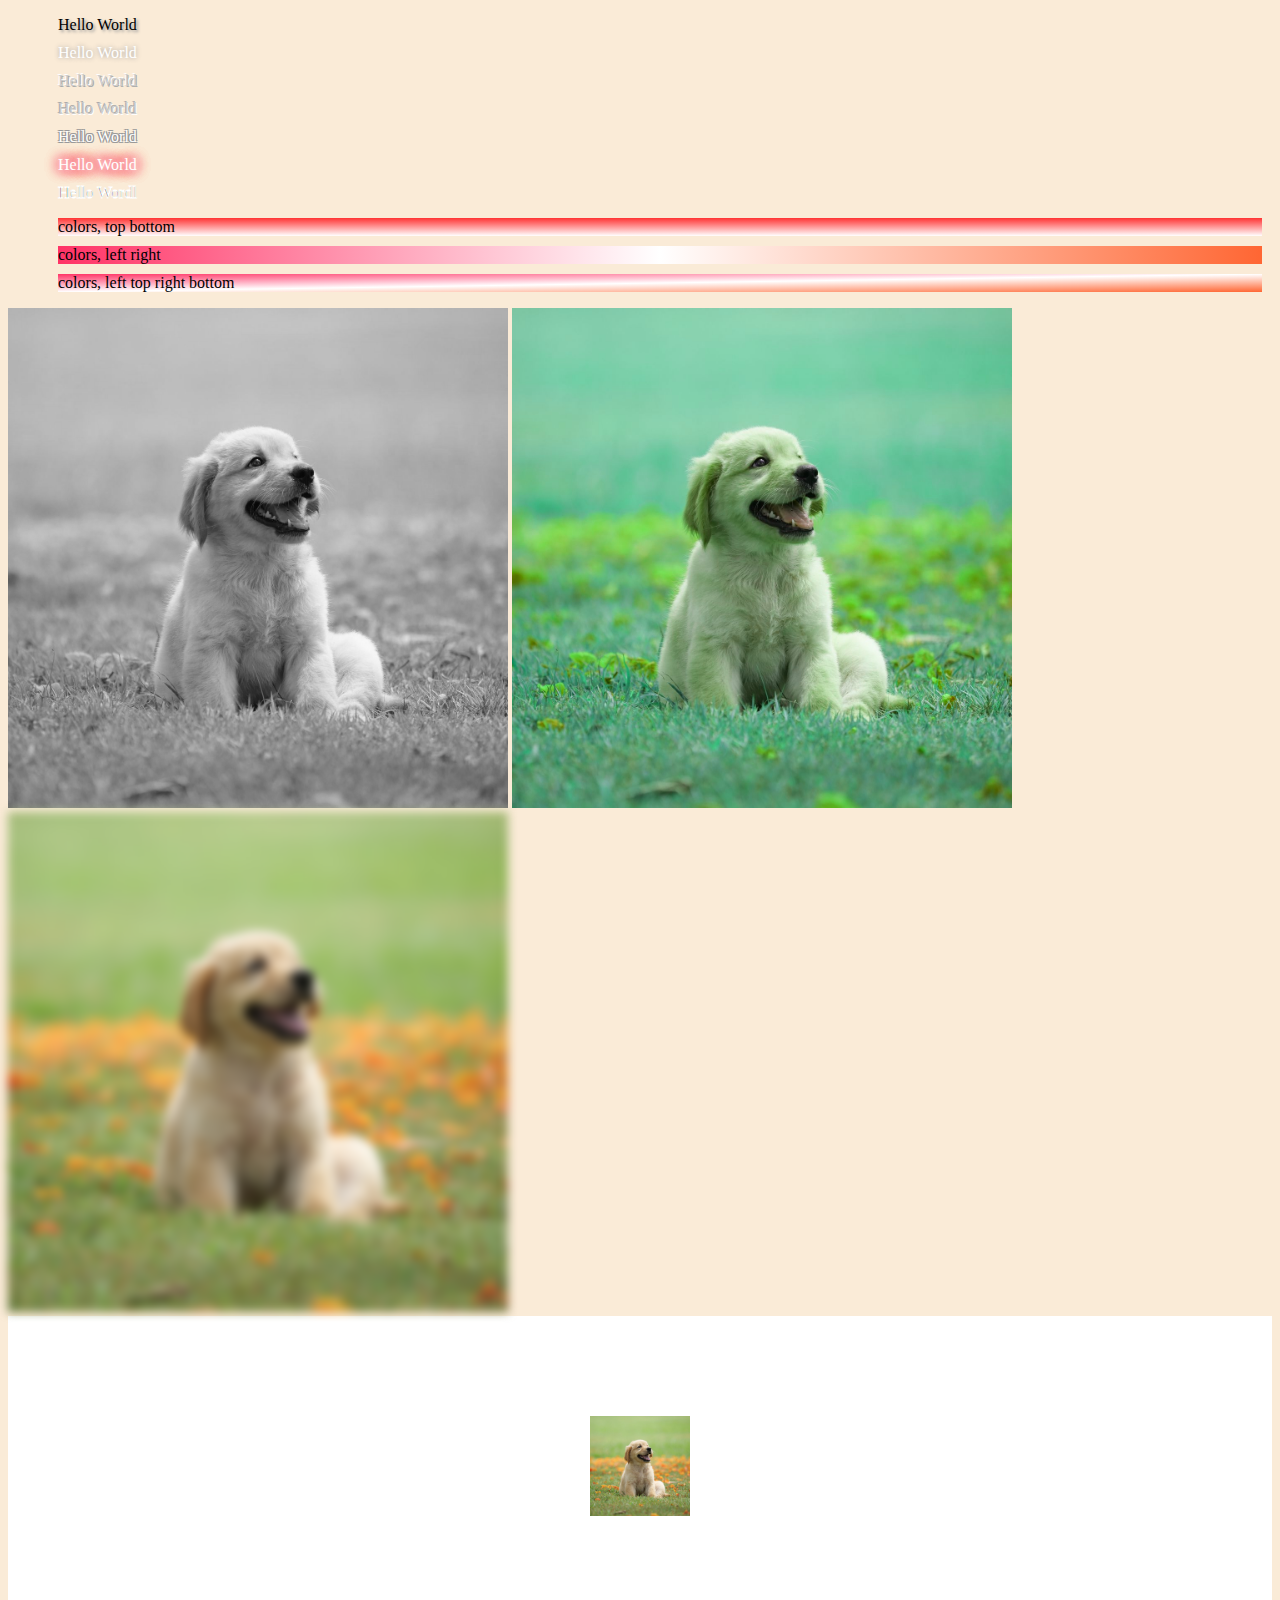
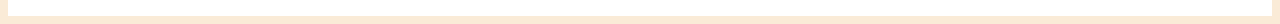
<file: index.html>
<!DOCTYPE html>
<html lang="en">
<head>
    <meta charset="UTF-8">
    <meta http-equiv="X-UA-Compatible" content="IE=edge">
    <meta name="viewport" content="width=device-width, initial-scale=1.0">
    <link rel="stylesheet" href="style.css">
    <title>Week17</title>
</head>
<body>
    <ul>
        <li class="ts01">Hello World</li>
        <li class="ts02">Hello World</li>
        <li class="ts03">Hello World</li>
        <li class="ts04">Hello World</li>
        <li class="ts05">Hello World</li>
        <li class="ts06">Hello World</li>
        <li class="ts07">Hello Wordl</li>
    </ul>

    <ul class="grad">
        <li class="grad01">colors, top bottom</li>
        <li class="grad02">colors, left right</li>
        <li class="grad03">colors, left top right bottom</li>
    </ul>

    <img src="./img/dog.jpg" alt="dog" id="dog1" width="500" height="500">
    <img src="./img/dog.jpg" alt="dog" id="dog2" width="500" height="500">
    <img src="./img/dog.jpg" alt="dog" id="dog3" width="500" height="500">

    <div id="main">
        <img src="./img/dog.jpg" alt="dog" id="dog4" width="100" height="100">
    </div>
</body>
</html>
</file>
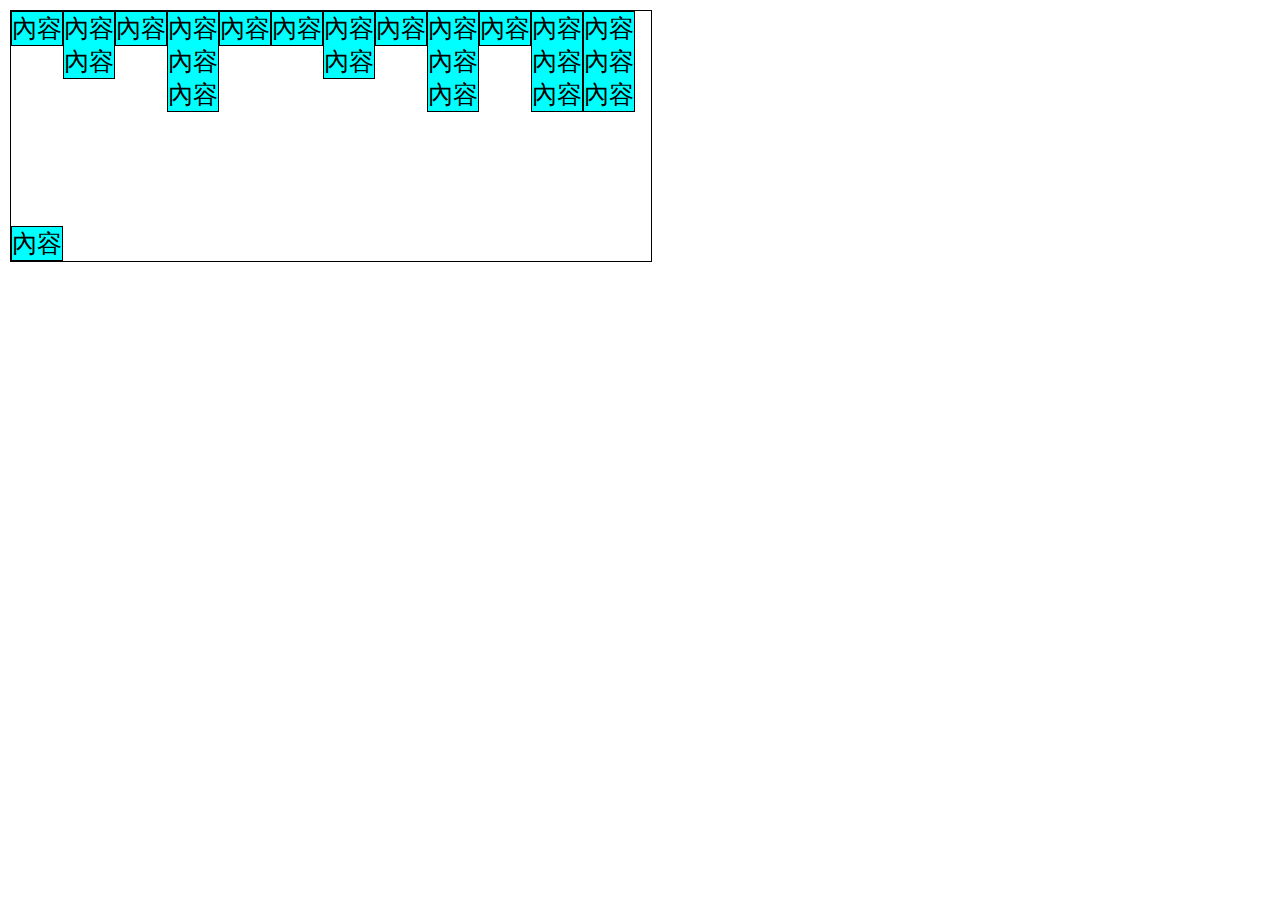
<file: b/index.html>
<!DOCTYPE html>
<html lang="en">
<head>
    <meta charset="UTF-8">
    <meta http-equiv="X-UA-Compatible" content="IE=edge">
    <meta name="viewport" content="width=device-width, initial-scale=1.0">
    <link rel="stylesheet" href="style.css">
    <title>Week14-B-2</title>
</head>
<body>
    <section>
        <ul class="flex">
            <li>內容</li>
            <li>內容<br>內容</li>
            <li>內容</li>
            <li>內容<br>內容<br>內容</li>
            <li>內容</li>
            <li>內容</li>
            <li>內容<br>內容</li>
            <li>內容</li>
            <li>內容<br>內容<br>內容</li>
            <li>內容</li>
            <li>內容<br>內容<br>內容</li>
            <li>內容<br>內容<br>內容</li>
            <li>內容</li>
        </ul>
    </section>
</body>
</html>
</file>
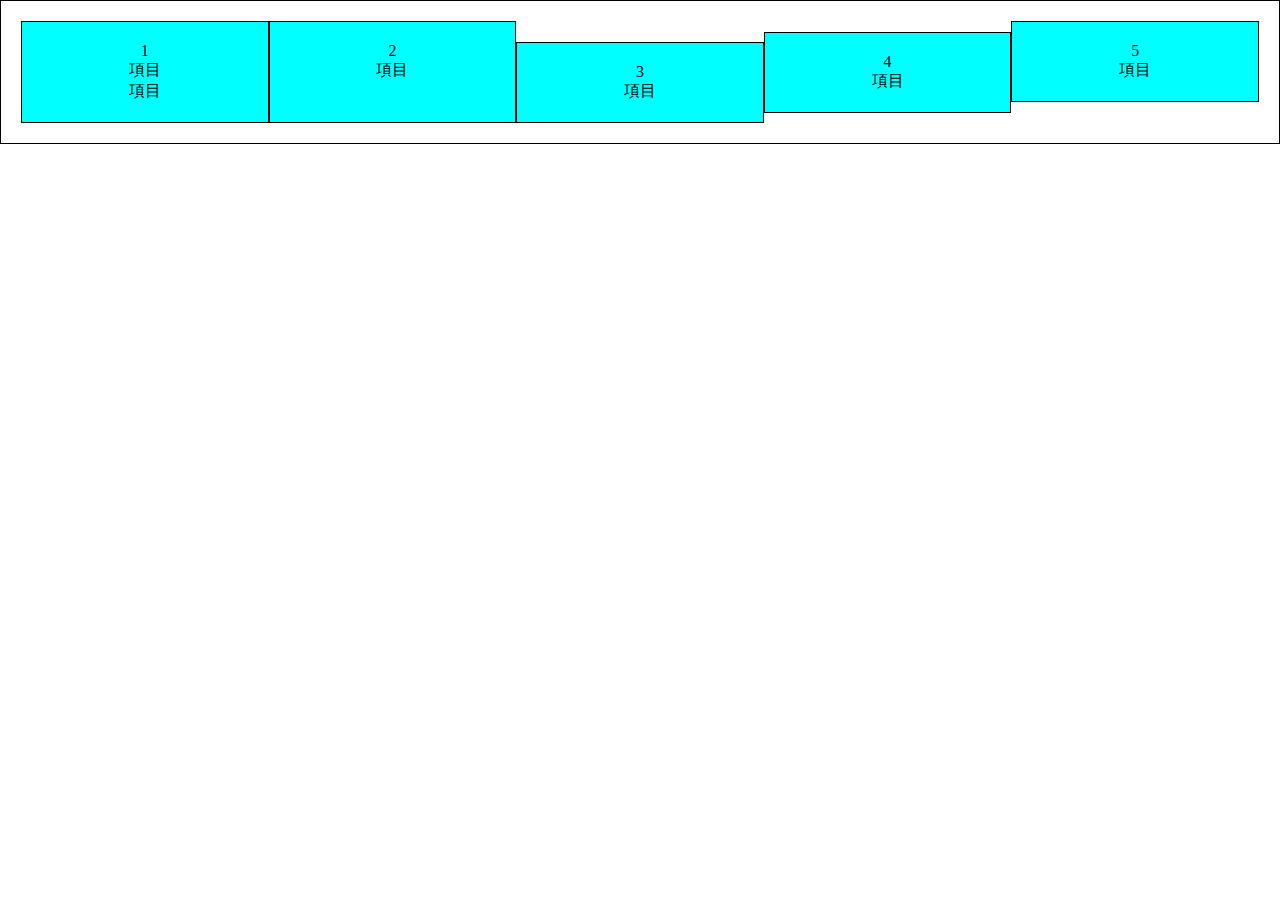
<file: b/b/index.html>
<!DOCTYPE html>
<html lang="en">
<head>
    <meta charset="UTF-8">
    <meta http-equiv="X-UA-Compatible" content="IE=edge">
    <meta name="viewport" content="width=device-width, initial-scale=1.0">
    <link rel="stylesheet" href="style.css">
    <title>Document</title>
</head>
<body>
    <section>
        <ul class="flex">
            <li>1
                <br>項目
                <br>項目
            </li>
            <li>2
                <br>項目
            </li>
            <li>3
                <br>項目
            </li>
            <li>4
                <br>項目
            </li>
            <li>5
                <br>項目
            </li>
        </ul>
    </section>
</body>
</html>
</file>
<file: style.css>
body {
    background-color: antiquewhite;
}

li {
    list-style: none;
    margin: 10px;
}

li.ts01 {
    text-shadow: 2px 2px 3px #999;
}

li.ts02 {
    color: #fff;
    text-shadow: 0 0 5px #999;
}

li.ts03 {
    color: #ccc;
    text-shadow: -1px -1px 0 #fff, 1px 1px 0 #aaa;
}

li.ts04 {
    color: #ccc;
    text-shadow: -1px -1px 0 #aaa, 1px 1px 0 #fff;
}

li.ts05 {
    color: #fff;
    text-shadow: 
    1px 1px 0 #999,
    -1px 1px 0 #999,
    -1px -1px 0 #999,
    1px -1px 0 #999;
}

li.ts06 {
    color: #fff;
    text-shadow: 
    0 0 5px #fff,
    0 0 13px #f03,
    0 0 13px #f03,
    0 0 13px #f03;
}

li.ts07 {
    -webkit-text-stroke: 1px #fff;
}

li.grad01 {
    background: linear-gradient(to bottom, #f33, #fff);
}

li.grad02 {
    background: linear-gradient(to right, #f36 0%, #fff 50%, #f63 100%);
}

li.grad03 {
    background: linear-gradient(to right bottom, #f36 0%, #fff 50%, #f63 100%);
}

img#dog1 {
    filter: grayscale(100%);
}

img#dog2 {
    filter: hue-rotate(60deg)
}

img#dog3 {
    filter: blur(5px)
}

div#main {
    width: auto;
    height: 300px;
    background-color: #fff;
}

div#main > img#dog4 {
    position: relative;
    left: 50%;
    top: 50%;
    transform: translate(-50px, -50px);
}
</file>
<file: b/style.css>
*{
    margin: 0px;
    padding: 0px;
}

.flex{
    width: 50%;
    height: 250px;
    border: 1px solid black;
    margin: 10px;
    display: flex;
    /* justify-content: flex-start;
    justify-content: flex-end;
    justify-content: center;
    justify-content: space-around;
    justify-content: space-between; */
    align-items: flex-start;
    /*align-items: center;
    align-items: flex-end;
    align-items: baseline; */
    /* flex-wrap: nowrap;*/
    flex-wrap: wrap;
    /*flex-wrap: wrap-reverse; */
    align-content: flex-start;
    align-content: flex-end;
    align-content: center;
    align-content: space-around;
    align-content: space-between;
}

ul > li{
    border: 1px solid black;
    background-color: aqua;
    list-style: none;
    font-size: 25px;
}
</file>
<file: b/b/style.css>
*{
    margin: 0px;
    padding: 0px;
}

.flex{
    padding: 20px;
    border: 1px solid black;
    display: flex;
    flex-direction: row;
    /*flex-direction: row-reverse;
    flex-direction: column;
    flex-direction: column-reverse; */
}

ul > li{
    padding: 20px;
    width: 20%;
    background-color: aqua;
    border: 1px solid black;
    text-align: center;
    list-style: none;
}

.flex li:nth-child(1){
    align-self: stretch;
}

.sli:nth-child(2){
    align-self: flex-start;
}

.flex li:nth-child(3){
    align-self: flex-end;
}

.flex li:nth-child(4){
    align-self: center;
}

.flex li:nth-child(5){
    align-self: baseline;
}
</file>
